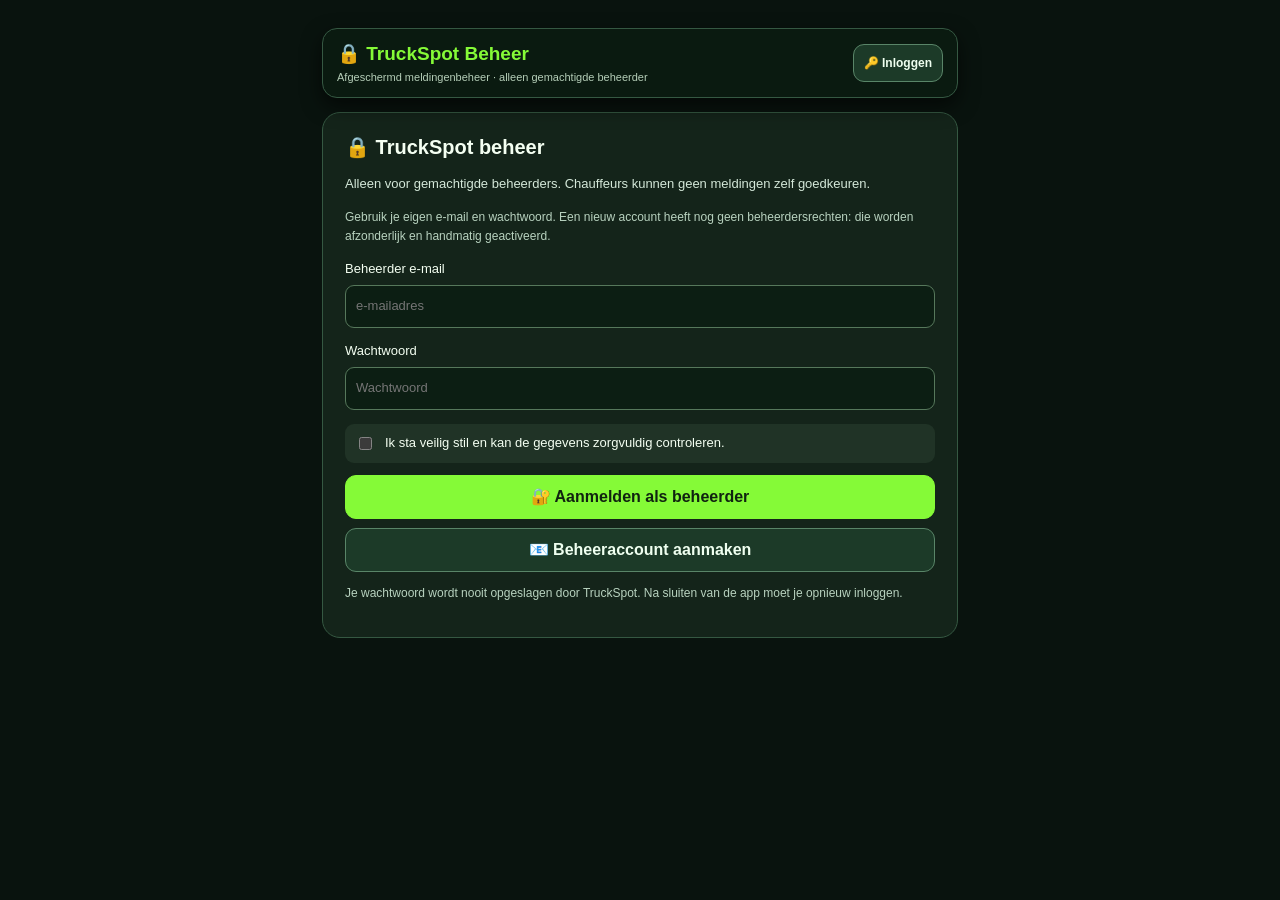
<file: app/src/main/assets/web/admin-only.html>
<!doctype html>
<html lang="nl"><head>
<meta charset="UTF-8"><meta name="viewport" content="width=device-width, initial-scale=1, viewport-fit=cover">
<meta name="theme-color" content="#08140d">
<title>TruckSpot Europe · Beheer</title>
<style>
:root{color-scheme:dark;--lime:#85fa37;--bg:#09130e;--panel:#14241a;--muted:#b5ceb8;--edge:#355842}
*{box-sizing:border-box}
html,body{min-height:100%;margin:0;background:var(--bg);color:#f4fff2;font-family:Arial,Helvetica,sans-serif}
button,input,textarea{font:inherit}
a{color:#a4ff8c}
button:focus-visible,input:focus-visible,textarea:focus-visible{outline:2px solid var(--lime);outline-offset:2px}
main{max-width:680px;margin:auto;padding:16px 13px 30px}
header{position:sticky;top:0;z-index:10;background:#0b1a11f7;border:1px solid var(--edge);border-radius:15px;padding:14px;display:flex;align-items:center;justify-content:space-between;gap:12px;box-shadow:0 8px 20px #0009}
header h1{font-size:19px;line-height:1.2;margin:0;color:var(--lime)}
header small{display:block;font-size:11px;color:var(--muted);margin-top:5px}
.btn{border:1px solid #598568;background:#1c3a28;color:#effff0;border-radius:11px;padding:10px 12px;font-weight:800;min-height:44px;cursor:pointer}
.btn.primary{background:var(--lime);border-color:var(--lime);color:#102310}
.btn.small{padding:8px 10px;min-height:38px;font-size:12px}
.btn.wide{width:100%;display:block;margin:9px 0}
.btn:disabled{opacity:.5}
.sheet{margin-top:14px;background:var(--panel);border:1px solid var(--edge);border-radius:18px;padding:17px 15px;min-height:220px}
.sheet h2{font-size:20px;margin:0 0 15px}
.sheet p{font-size:13px;line-height:1.6;color:#d4e8d9}
.sheet label{display:block;font-size:13px;line-height:1.45;margin:14px 0 9px}
.sheet input:not([type=checkbox]),.sheet textarea{width:100%;display:block;margin-top:6px;min-height:43px;border:1px solid #56785b;border-radius:9px;padding:10px;background:#0c1e13;color:white}
.sheet textarea{min-height:75px}
.sheet label.check{display:flex;align-items:start;gap:10px;background:#203326;border-radius:9px;padding:10px}
.sheet label.check input{margin-top:3px;accent-color:var(--lime)}
.hint{font-size:12px!important;color:#b8d2bf!important;line-height:1.5}
.callout{border-left:3px solid var(--lime);border-radius:10px;background:#203326;padding:12px;margin:10px 0;font-size:13px;line-height:1.6;overflow-wrap:anywhere}
.callout b{color:#eaffdf}
.toolbar{display:flex;gap:8px;flex-wrap:wrap;margin:9px 0}
.admin-tabs{display:grid;grid-template-columns:repeat(3,minmax(0,1fr));gap:5px;margin:10px 0}
.admin-tabs .btn{font-size:11px;padding:7px 3px;line-height:1.25}
.admin-tabs .btn.active{background:#87fc37;color:#072005;border-color:#87fc37}
.admin-stats{font-size:12px;color:#d3ead4;margin:11px 0}
.admin-list h3{font-size:16px;margin:14px 0 8px}
.admin-list .callout{margin:8px 0}
.admin-tools{margin-bottom:3px}
#toast{color:#e6ffda;margin:8px 0;font-size:12px}
@media(min-width:560px){main{padding:28px 22px}.sheet{padding:22px}}
</style>
</head><body><main>
<header><div><h1>🔒 TruckSpot Beheer</h1><small>Afgeschermd meldingenbeheer · alleen gemachtigde beheerder</small></div><button class="btn small" id="adminopen" type="button">🔑 Inloggen</button></header>
<section class="sheet" aria-label="Beheerdersscherm"><h2 id="sheettitle">Veilig aanmelden</h2>
<div id="sheetbody"><p>Gebruik jouw persoonlijke beheerdersaccount. Er worden geen parkings automatisch goedgekeurd.</p></div>
<p id="toast" role="status" aria-live="polite"></p></section>
</main>
<script>
function ESC(v){return String(v??'').replace(/[&<>"']/g,c=>({'&':'&amp;','<':'&lt;','>':'&gt;','"':'&quot;',"'":'&#39;'}[c]))}
function showSheet(title,html){document.getElementById('sheettitle').textContent=title;document.getElementById('sheetbody').innerHTML=html;window.scrollTo(0,0)}
function hideSheet(){showSheet('Veilig aanmelden','<p>Kies Inloggen om je meldingen te bekijken.</p>')}
function tell(msg){document.getElementById('toast').textContent=String(msg)}
</script>
<script src="./admin-parking.js"></script>
<script>document.getElementById('adminopen').click()</script>
</body></html>
</file>
